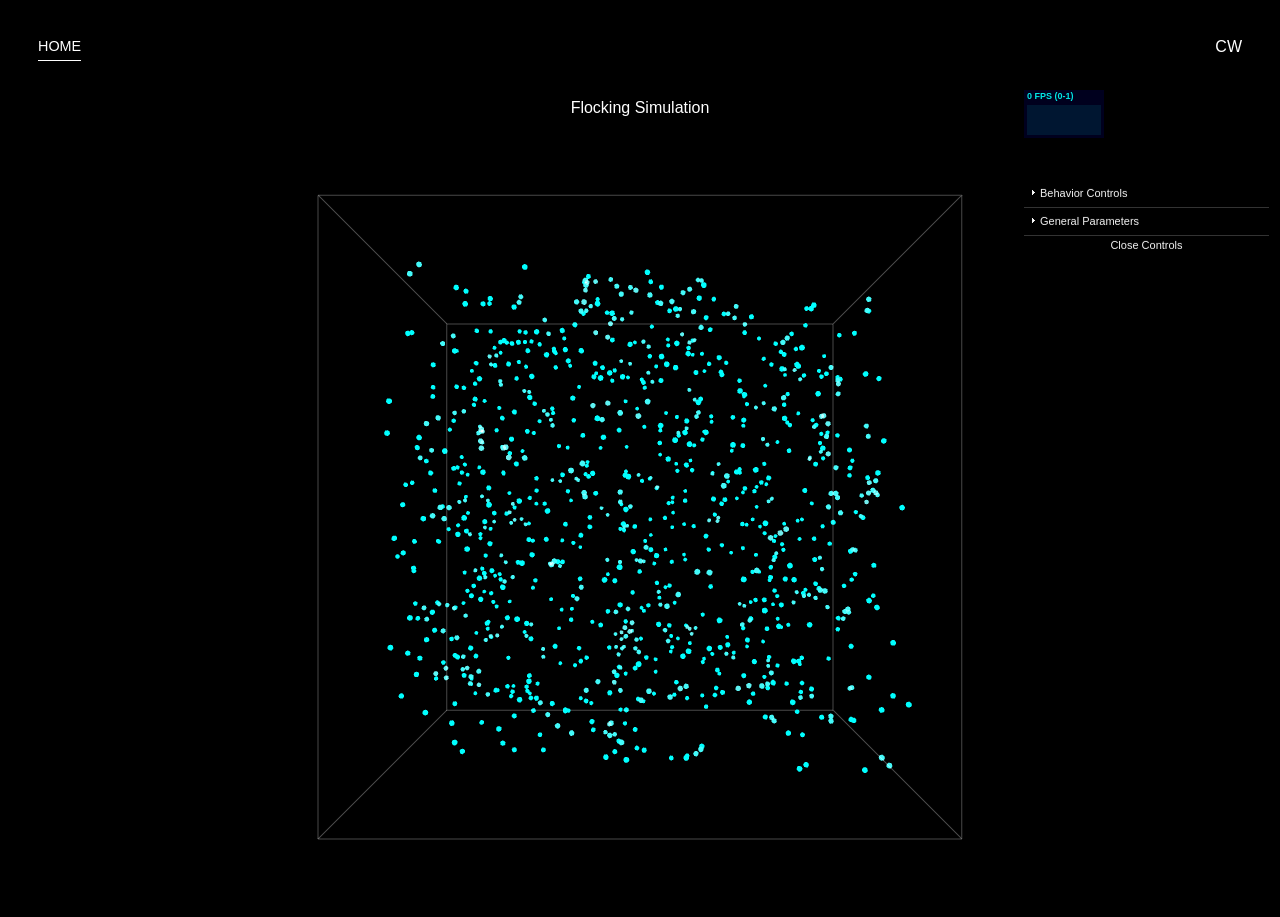
<file: index.html>
<!DOCTYPE html>
<html lang="en">
<head>
    <meta charset="UTF-8">
    <title>Title</title>
    <script type='module' src="test.js" defer></script>
    <link rel="stylesheet" href="styles.css">

</head>
<body>
<div id="sim-box-holder">
    <div class="nav-wrapper">
        <div class="left-side">
            <div class="nav-link-wrapper active-nav-link">
                <a href="index.html">Home</a>
            </div>
        </div>

        <div class="right-side">
            <div class="brand">
                <div>CW</div>
            </div>
        </div>
    </div>

    <div class="info">Flocking Simulation</div>
    <div id="flock-sim-parent" class="sim-parent"></div>
</div>

</body>
</html>
</file>
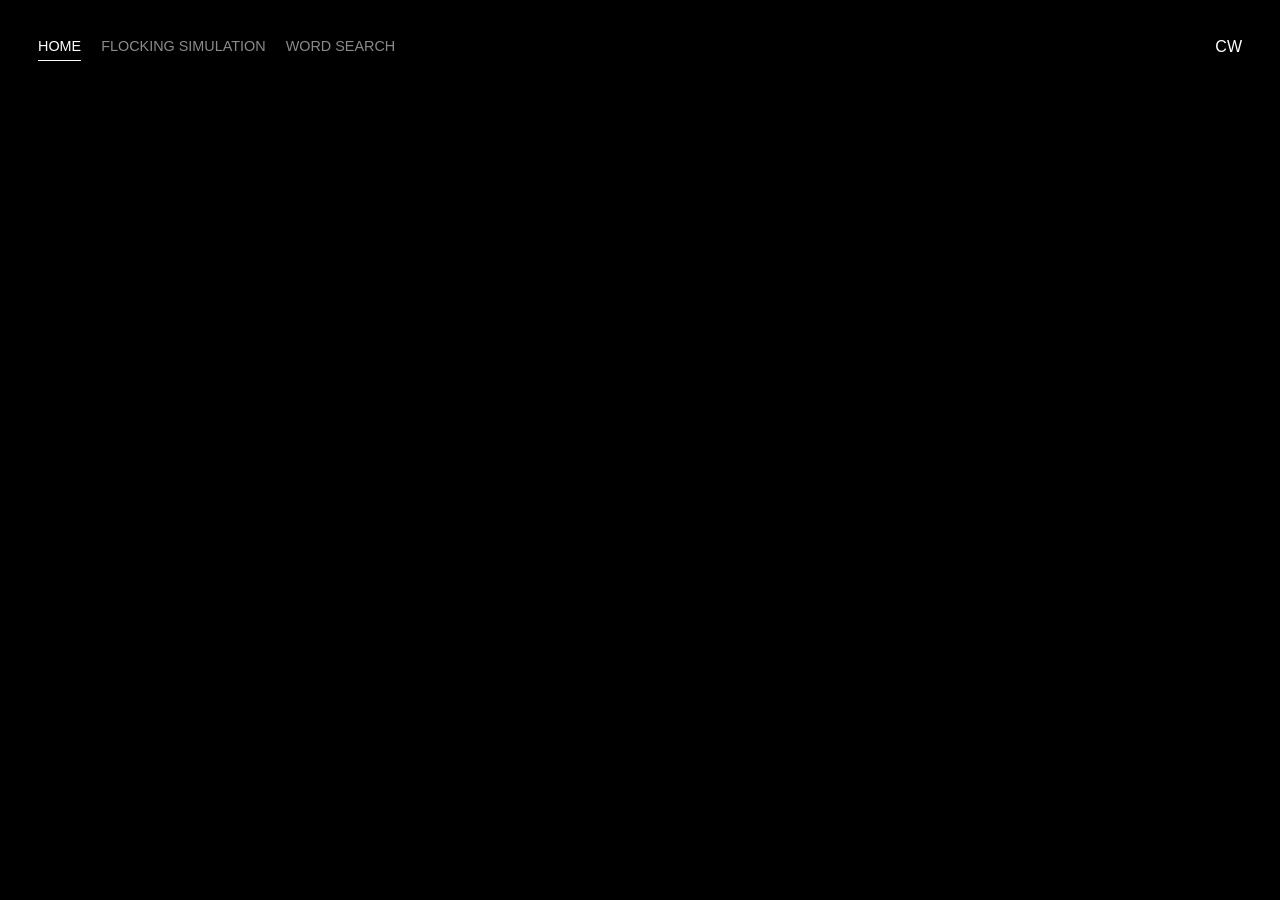
<file: home.html>
<!DOCTYPE html>
<html lang="en">
<head>
    <meta charset="UTF-8">
    <title>Home</title>
    <link rel="stylesheet" href="styles.css">
</head>
<body>
    <div class="nav-wrapper">
        <div class="left-side">
            <div class="nav-link-wrapper active-nav-link">
                <a href="home.html">Home</a>
            </div>

            <div class="nav-link-wrapper">
                <a href="flocking.html">Flocking Simulation</a>
            </div>

            <div class="nav-link-wrapper">
                <a href="wordsearch.html">Word Search</a>
            </div>

        </div>

        <div class="right-side">
            <div class="brand">
                <div>CW</div>
            </div>
        </div>
    </div>

</body>
</html>
</file>
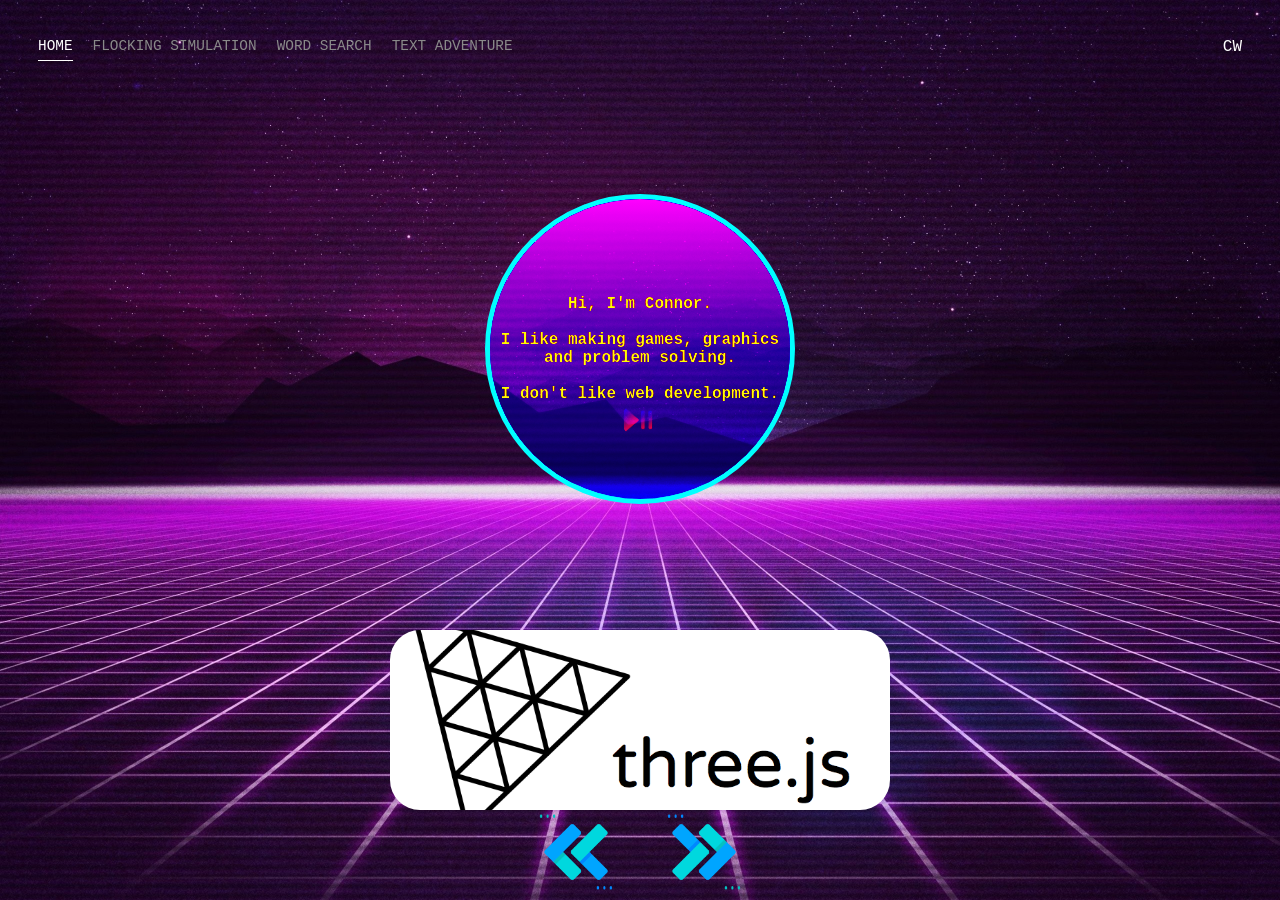
<file: html/home.html>
<!DOCTYPE html>
<html lang="en">
<head>
    <meta charset="UTF-8">
    <title>Home</title>
    <link rel="stylesheet" href="../css/home.css">
    <link rel="stylesheet" href="../css/styles.css">

    <script src="../js/home_scrolling_carousel.js" defer></script>
    <script src="../js/audio_visualizer.js" defer></script>

</head>
<body>
    <div class="nav-wrapper">
        <div class="left-side">
            <div class="nav-link-wrapper active-nav-link">
                <a href="home.html">Home</a>
            </div>

            <div class="nav-link-wrapper">
                <a href="flocking.html">Flocking Simulation</a>
            </div>

            <div class="nav-link-wrapper">
                <a href="wordsearch.html">Word Search</a>
            </div>

            <div class="nav-link-wrapper">
                <a href="text-adventure.html">Text Adventure</a>
            </div>

        </div>

        <div class="right-side">
            <div class="brand">
                <div>CW</div>
            </div>
        </div>
    </div>


    <div class="home-center-container">
        <canvas id="visualizer" height="500" width="500"></canvas>
        <div class="about-me-container">
            <div id="about-me">
                <p>Hi, I'm Connor.<br><br/>I like making games, graphics and problem solving.<br><br/> I don't like web development.</p>
            </div>
            <input id="play-button" type="button" />
            <audio id="source_music" src="../assets/audio/audio_track.mp3"></audio>
        </div>
        <canvas id="visualizer2" height="500" width="500"></canvas>
    </div>



    <div id = "main-slide-show-container" class="main-slide-show-container">
        <div class="slide-show-item">
            <a href="https://threejs.org/"><img src="../assets/images/three.js.png"/></a>
        </div>
        <div class="slide-show-item">
            <a href="https://www.khronos.org/opengl/"><img src="../assets/images/opengl_logo.png"/></a>
        </div>
        <div class="slide-show-item">
            <a href="https://unity.com/"><img src="../assets/images/unitylogo.jpg"/></a>
        </div>
        <div class="slide-show-item">
            <a href="https://www.unrealengine.com/en-US/"><img src="../assets/images/unreal.jpg"/></a>
        </div>


        <div id="carousel-button-container">
            <button class='carousel-button' id ='previous-button'  type="button">
                <img src="../assets/images/right-arrow%20(1).png">
            </button>
            <button class='carousel-button' id ='next-button' type="button">
                <img src="../assets/images/right-arrow%20(1).png">
            </button>
        </div>
    </div>


</body>
</html>
</file>
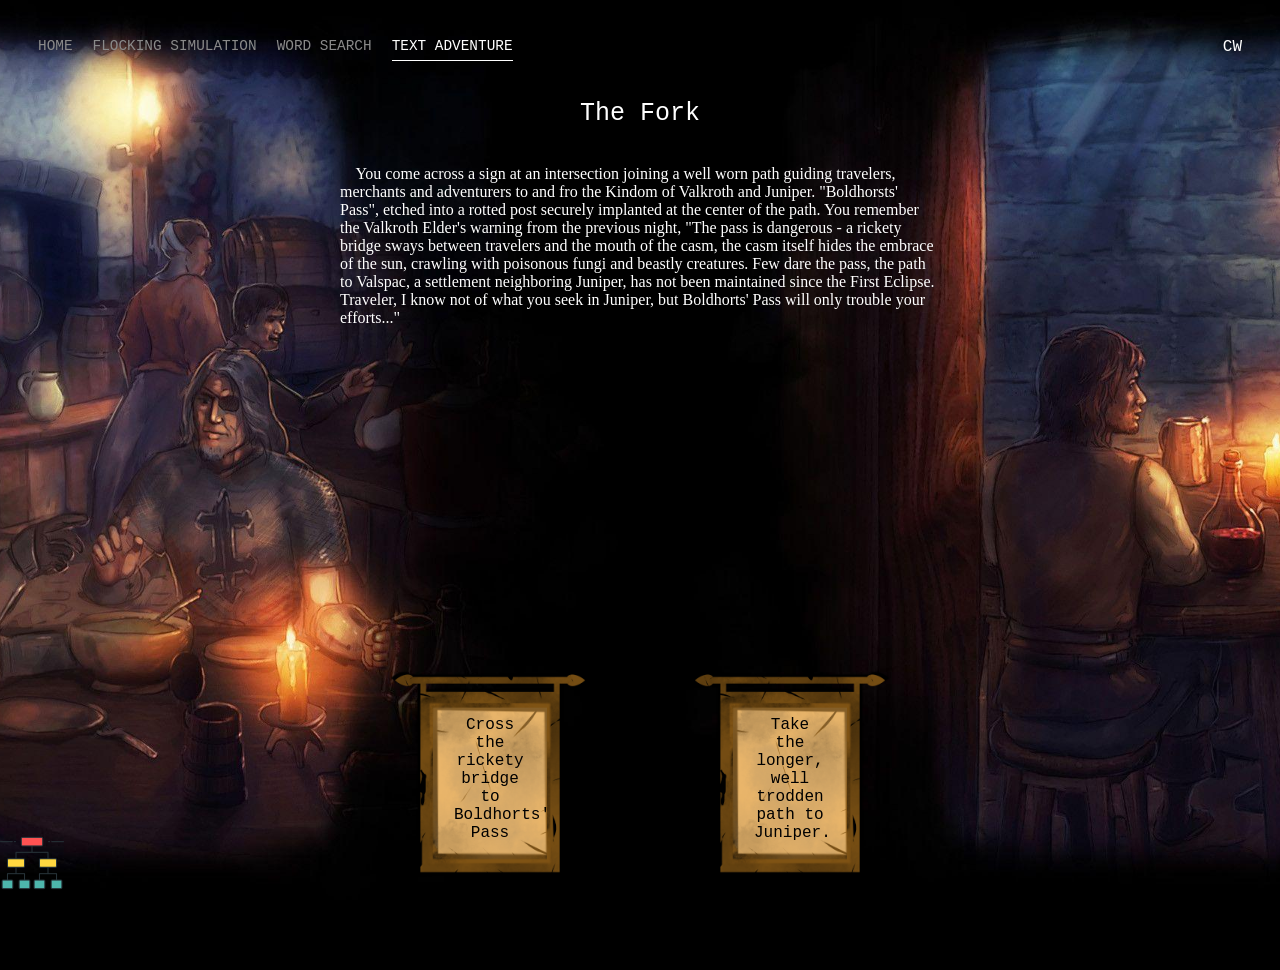
<file: html/text-adventure.html>
<!DOCTYPE html>
<html lang="en">
<head>
    <meta charset="UTF-8">
    <title>Text Adventure</title>
    <link rel="stylesheet" href="../css/text_adventure.css">
    <link rel="stylesheet" href="../css/styles.css">
    <script type='module' src="../js/text_adventure.js" defer></script>
</head>
<body>
    <div class="nav-wrapper">

        <div class="left-side">
            <div class="nav-link-wrapper">
                <a href="home.html">Home</a>
            </div>

            <div class="nav-link-wrapper">
                <a href="flocking.html">Flocking Simulation</a>
            </div>

            <div class="nav-link-wrapper">
                <a href="wordsearch.html">Word Search</a>
            </div>

            <div class="nav-link-wrapper active-nav-link">
                <a href="text-adventure.html">Text Adventure</a>
            </div>

        </div>

        <div class="right-side">
            <div class="brand">
                <div>CW</div>
            </div>
        </div>
    </div>


    <div class="text-adventure-container">
        <label style="font-size: 25px" id="paragraph-label" for="main-text">Path</label>
        <p style="font-family:georgia,garamond,serif;font-size:16px;" id="main-text"></p>
        <div id="text-adventure-button-container">
            <button class ="choice-button" type="button" id="choice1-button">
                <p id="choice1-text"></p>
            </button>
            <button class ="choice-button" type="button" id="choice2-button">
                <p id="choice2-text"></p>
            </button>
        </div>

        <a id="tree-download" href="../assets/files/TextAdventureDecisionTree.pdf" download>
            <img src="../assets/images/hierarchical-structure.png" alt="Decision Tree PDF Download" >
        </a>
    </div>

</body>
</html>
</file>
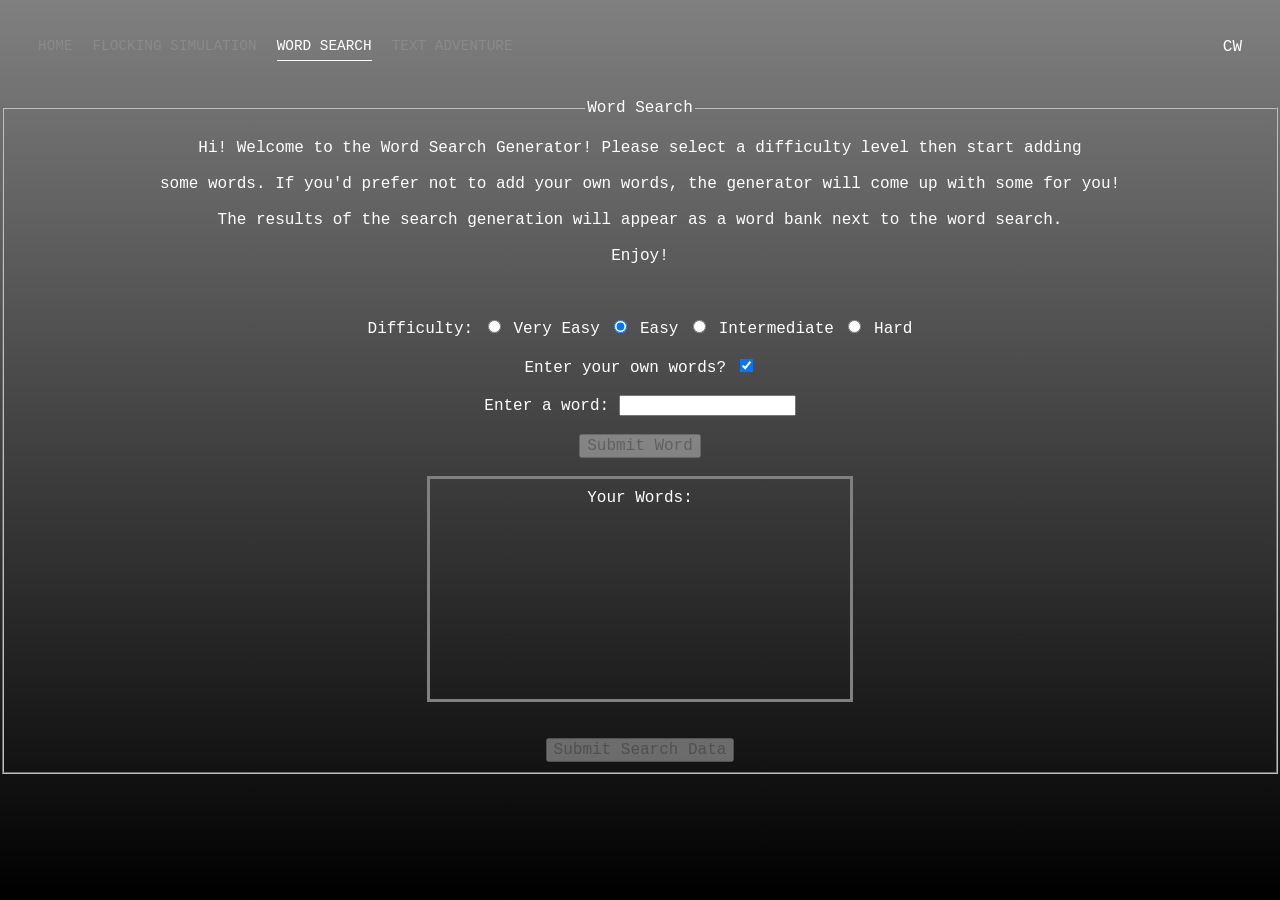
<file: html/wordsearch.html>
<!DOCTYPE html>
<html lang="en">
<head>
    <meta charset="UTF-8">
    <title>Word Search</title>
    <link rel="stylesheet" href="../css/styles.css">
    <link rel="stylesheet" href="../css/wordsearchstyles.css">
    <script type='module' src="../js/word_search_main.js" defer></script>
</head>
<body>
    <div class="nav-wrapper">
        <div class="left-side">
            <div class="nav-link-wrapper">
                <a href="home.html">Home</a>
            </div>

            <div class="nav-link-wrapper">
                <a href="flocking.html">Flocking Simulation</a>
            </div>

            <div class="nav-link-wrapper active-nav-link">
                <a href="wordsearch.html">Word Search</a>
            </div>

            <div class="nav-link-wrapper">
                <a href="text-adventure.html">Text Adventure</a>
            </div>

        </div>

        <div class="right-side">
            <div class="brand">
                <div>CW</div>
            </div>
        </div>
    </div>

    <div id="instructions-text" style="display:none">
        <p>Left click on the cell that marks the first letter of a word, then shift + left click on the cell that marks the last letter of the word.</p>
    </div>

    <div class="word-search-container" id="word-search-container">
        <form id="word-search-form">
            <fieldset>
                <legend>Word Search</legend>

                <p>
                    Hi!  Welcome to the Word Search Generator!  Please select a difficulty level then start adding <br><br/>
                    some words.  If you'd prefer not to add your own words, the generator will come up with some for you! <br><br/>
                    The results of the search generation will appear as a word bank next to the word search. <br><br/> Enjoy!
                </p>
                <br><br/>

                <label>Difficulty:</label>
                <label>
                    <input type="radio" name="difficulty" value="very easy">
                </label>Very Easy
                <label>
                    <input type="radio" name="difficulty" value="easy" checked>
                </label>Easy
                <label>
                    <input type="radio" name="difficulty" value="intermediate">
                </label>Intermediate
                <label>
                    <input type="radio" name="difficulty" value="hard">
                </label>Hard

                <br><br/>

                <label> Enter your own words?
                    <input type="checkbox" id='user_words_checkbox' value="user_words" checked>
                </label>

                <br><br/>

                <div id="user_enter_word_container">
                    <label> Enter a word:
                        <input type="text" id="enter-word-input"/>
                    </label>
                    <label id="invalid-input"></label>
                    <br><br/>
                    <button type="button" id="submit-word-button" disabled>Submit Word</button>
                    <br><br/>
                </div>

                <div class="word-container-element" id="user-words-container">
                    <label class="word-container-element">Your Words:</label>
                    <ol id='word-list' class="word-container-element"></ol>
                </div>
                <br><br/>

                <button type="submit" disabled id="submit-form-button">Submit Search Data</button>
            </fieldset>

        </form>

    </div>

</body>
</html>
</file>
<file: styles.css>
html,body
{
    background-color: black;
    font-family: "Lato", sans-serif;
    height: 100%;
    width:100%;
    margin: 0;
    overflow: hidden;
}

.sim-box-holder
{
    display:flex;
    flex-flow: column;
    height:100%;
}

.nav-wrapper
{
    display: flex;
    justify-content: space-between;
    padding: 38px;
}

.left-side
{
    display: flex;
}

.right-side
{
    color: white;
}

.nav-link-wrapper
{
    height: 22px;
    border-bottom: 1px solid transparent;
    transition: border-bottom 0.5s;
}
.nav-link-wrapper a
{
    color: #8a8a8a;
    text-decoration: none;
    transition: color 0.5s;
}
.nav-link-wrapper:hover
{
    border-bottom: 1px solid white;
}

.active-nav-link
{
    border-bottom: 1px solid white;
}

.nav-link a:hover
{
    color: white;
}

.active-nav-link a
{
    color: white !important;
}

.nav-wrapper > .left-side > div
{
    margin-right: 20px;
    font-size: 0.9em;
    text-transform: uppercase;
}

.info
{
    color: white;
    text-align: center;
    vertical-align: middle;
}
</file>
<file: css/home.css>
html, body {
    background: url(../assets/images/home_bg2.jpg) no-repeat center center fixed;
    -webkit-background-size: cover;
    -moz-background-size: cover;
    -o-background-size: cover;
    background-size: cover;
}

.main-slide-show-container {
    top: 70%;
    width: 100%;
    height: auto;
    margin: 0 auto;
    position: absolute;
}

.slide-show-item >* img {
    display:block;
    margin-left: auto;
    margin-right: auto;
    object-fit: cover;
    height: 20vh;
    width: 500px;
    border-radius: 30px;
}

#carousel-button-container{
    position: relative;
    bottom: -30px;
    width: 100%;
    margin-left: auto;
    margin-right: auto;
    justify-content: center;

    display: inline-flex;
    align-items: center;
}

.carousel-button {
    background-color: transparent;
    border: none;
}

#next-button img {
    width: 75px;
    height: 75px;
    position: absolute;
    left:55%;
    -webkit-transform: translate(-50%, -50%);
    -ms-transform: translate(-50%, -50%);
    transform: translate(-50%, -50%);
}

#previous-button img {
    width: 75px;
    height: 75px;
    position: absolute;
    left:45%;
    -webkit-transform: translate(-50%, -50%);
    -ms-transform: translate(-50%, -50%);
    transform: translate(-50%, -50%) rotateZ(180deg);
}


.carousel-button {
    width: 10%;
    float: left;
}

.home-center-container {
    display:grid;
    grid-auto-flow: column;
    grid-gap: 0;
    justify-content: center;
}

.about-me-container {
    margin-top: auto;
    margin-bottom: auto;
    border-radius: 500px;
    border: 5px solid cyan;
    background-image: linear-gradient(magenta, darkblue);
    mix-blend-mode: hard-light;
    width: 300px;
    height: 300px;
    display: flex;
    align-items: center;
}

#about-me {
    vertical-align: middle;
    text-align: center;
    position: relative;
    color: yellow;
    font-weight: bolder;
}

#play-button {
    position: absolute;
    top: 45%;
    right: 49%;
    width: 30px;
    border-radius: 10px;
    height: 30px;
    background-image: url(../assets/images/pause-play.png);
    background-color: transparent;
    border: none;
    background-size: cover;
}

#play-button:hover{
    transform: scale(1.3, 1.3);
    box-shadow: 0 0 10px #fff;
}
</file>
<file: css/styles.css>
html,body
{
    background-color: black;
    font-family: "Courier New", serif;
    height: 100%;
    width:100%;
    margin: 0;
    overflow: hidden;
}

.sim-box-holder
{
    display:flex;
    flex-flow: column;
    height:100%;
}

.nav-wrapper
{
    display: flex;
    justify-content: space-between;
    padding: 38px;
}

.left-side
{
    display: flex;
}

.right-side
{
    color: white;
}

.nav-link-wrapper
{
    height: 22px;
    border-bottom: 1px solid transparent;
    transition: border-bottom 0.5s;
}
.nav-link-wrapper a
{
    color: #8a8a8a;
    text-decoration: none;
    transition: color 0.5s;
}
.nav-link-wrapper:hover
{
    border-bottom: 1px solid white;
}

button {
    font-family : inherit;
    font-size: 1em;
}


.active-nav-link
{
    border-bottom: 1px solid white;
}

.nav-link a:hover
{
    color: white;
}

.active-nav-link a
{
    color: white !important;
}

.nav-wrapper > .left-side > div
{
    margin-right: 20px;
    font-size: 0.9em;
    text-transform: uppercase;
}

.info
{
    color: white;
    text-align: center;
    vertical-align: middle;
}
</file>
<file: css/text_adventure.css>
.html, body {
    background: url(../assets/images/text_adventure_bg2.jpg) no-repeat center center fixed;
    -webkit-background-size: cover;
    -moz-background-size: cover;
    -o-background-size: cover;
    background-size: cover;
}

#tree-download {
    position: absolute;
    bottom: 0;
}

#tree-download img:hover {
    transform: scale(1.3)
}

#tree-download img {
    width: 64px;
    height: 64px;
}

.text-adventure-container{
    margin-top: auto;
    margin-bottom: auto;

    display:grid;
    grid-auto-flow: row;
    justify-content: center;
    grid-gap: 5px;
    color: white;
}

.text-adventure-container > label{
    text-align: center;
}

.text-adventure-container #main-text{
    width: 600px;
    height: 500px;
    overflow-y: scroll;
    top: 50%;
    left: 50%;
    position: relative;
    -moz-transform: translateX(-50%) translateY(-50%);
    -webkit-transform: translateX(-50%) translateY(-50%);
    transform: translateX(-50%) translateY(-50%);
}

#choice1-button {
    width: 500px;
    background-image: url(../assets/images/ChoiceBackground.png);
    background-repeat: no-repeat;
    background-color: transparent;
    border: none;
    background-size: 200px;
    background-position: top;
}

#choice1-text {
    width: 25%;
    height: 50%;
    top: 15%;
    left: 50%;
    position: relative;
    -moz-transform: translateX(-50%) translateY(-50%);
    -webkit-transform: translateX(-50%) translateY(-50%);
    transform: translateX(-50%) translateY(-50%);
}

#choice1-button:hover{
    transform: scale(1.1);
}

#choice2-button:hover{
    transform: scale(1.1);
}


#choice2-text {
    width: 25%;
    height: 50%;
    top: 15%;
    left: 50%;
    position: relative;
    -moz-transform: translateX(-50%) translateY(-50%);
    -webkit-transform: translateX(-50%) translateY(-50%);
    transform: translateX(-50%) translateY(-50%);
}


#choice2-button {
    width: 500px;
    background-image: url(../assets/images/ChoiceBackground.png);
    background-repeat: no-repeat;
    background-color: transparent;
    border: none;
    background-size: 200px;
    background-position: top;
}


#text-adventure-button-container {
    display: inline-flex;
    width: 600px;
    height: 300px;
}


::-webkit-scrollbar {
    width: 10px;
}

/* Track */
::-webkit-scrollbar-track {
    box-shadow: inset 0 0 5px grey;
    border-radius: 10px;
}

/* Handle */
::-webkit-scrollbar-thumb {
    background: grey;
    border-radius: 10px;
}

/* Handle on hover */
::-webkit-scrollbar-thumb:hover {
    background: #fdfdfd;
}
::-webkit-scrollbar-corner {
    color: #000000;
}
</file>
<file: css/wordsearchstyles.css>
html, body {
    background-image: linear-gradient(grey, black);
}

.grid
{
    color: white;
    margin:1em auto; border-collapse:collapse
}

.grid td
{
    cursor:pointer;
    width:30px; height:30px;
    border:1px solid #ccc;
    text-align:center;
    font-family:sans-serif; font-size:13px
}

.grid td.start-cell
{
    background-color:yellow;
    font-weight:bold;
    color:red;
}

.grid td.end-cell
{
    background-color:red;
    font-weight:bold;
    color: yellow;
}

.grid td.solved
{
    background-color:cyan;
    font-weight:bold;
    color: yellow;
}


.word-search-container
{
    color: white;
    text-align: center;
}

.word-search-container #user-words-container{
    margin: 0 auto;
}

#user-words-container
{
    position:relative;
    color: white;
    width:400px;
    flex-flow: column;
    height:200px;
    overflow-y: scroll;
    overflow-x: hidden;
    border: 3px solid grey;
    padding: 10px;
}

#instructions-text {
    text-align: center;
    margin-top: 30px;
    margin-right: 100px;
    color: cyan;
    font-weight: bold;
}

::-webkit-scrollbar {
    width: 10px;
}

/* Track */
::-webkit-scrollbar-track {
    box-shadow: inset 0 0 5px grey;
    border-radius: 10px;
}

/* Handle */
::-webkit-scrollbar-thumb {
    background: grey;
    border-radius: 10px;
}

/* Handle on hover */
::-webkit-scrollbar-thumb:hover {
    background: #ffffff;
}
::-webkit-scrollbar-corner {
    color: black;
}


#user-words-container > label{

    display:block;
    color: white;
    text-align: center;
}

ol {
    list-style-type: square;
}

#word-search-table-container {
    top: 50%;
    left: 50%;
    position: absolute;
    -moz-transform: translateX(-50%) translateY(-50%);
    -webkit-transform: translateX(-50%) translateY(-50%);
    transform: translateX(-50%) translateY(-50%);
    display:inline-flex;
    overflow: hidden;
}

#word-search-table {
    margin: auto;
}

#solutions {
    margin: auto;
}
</file>
